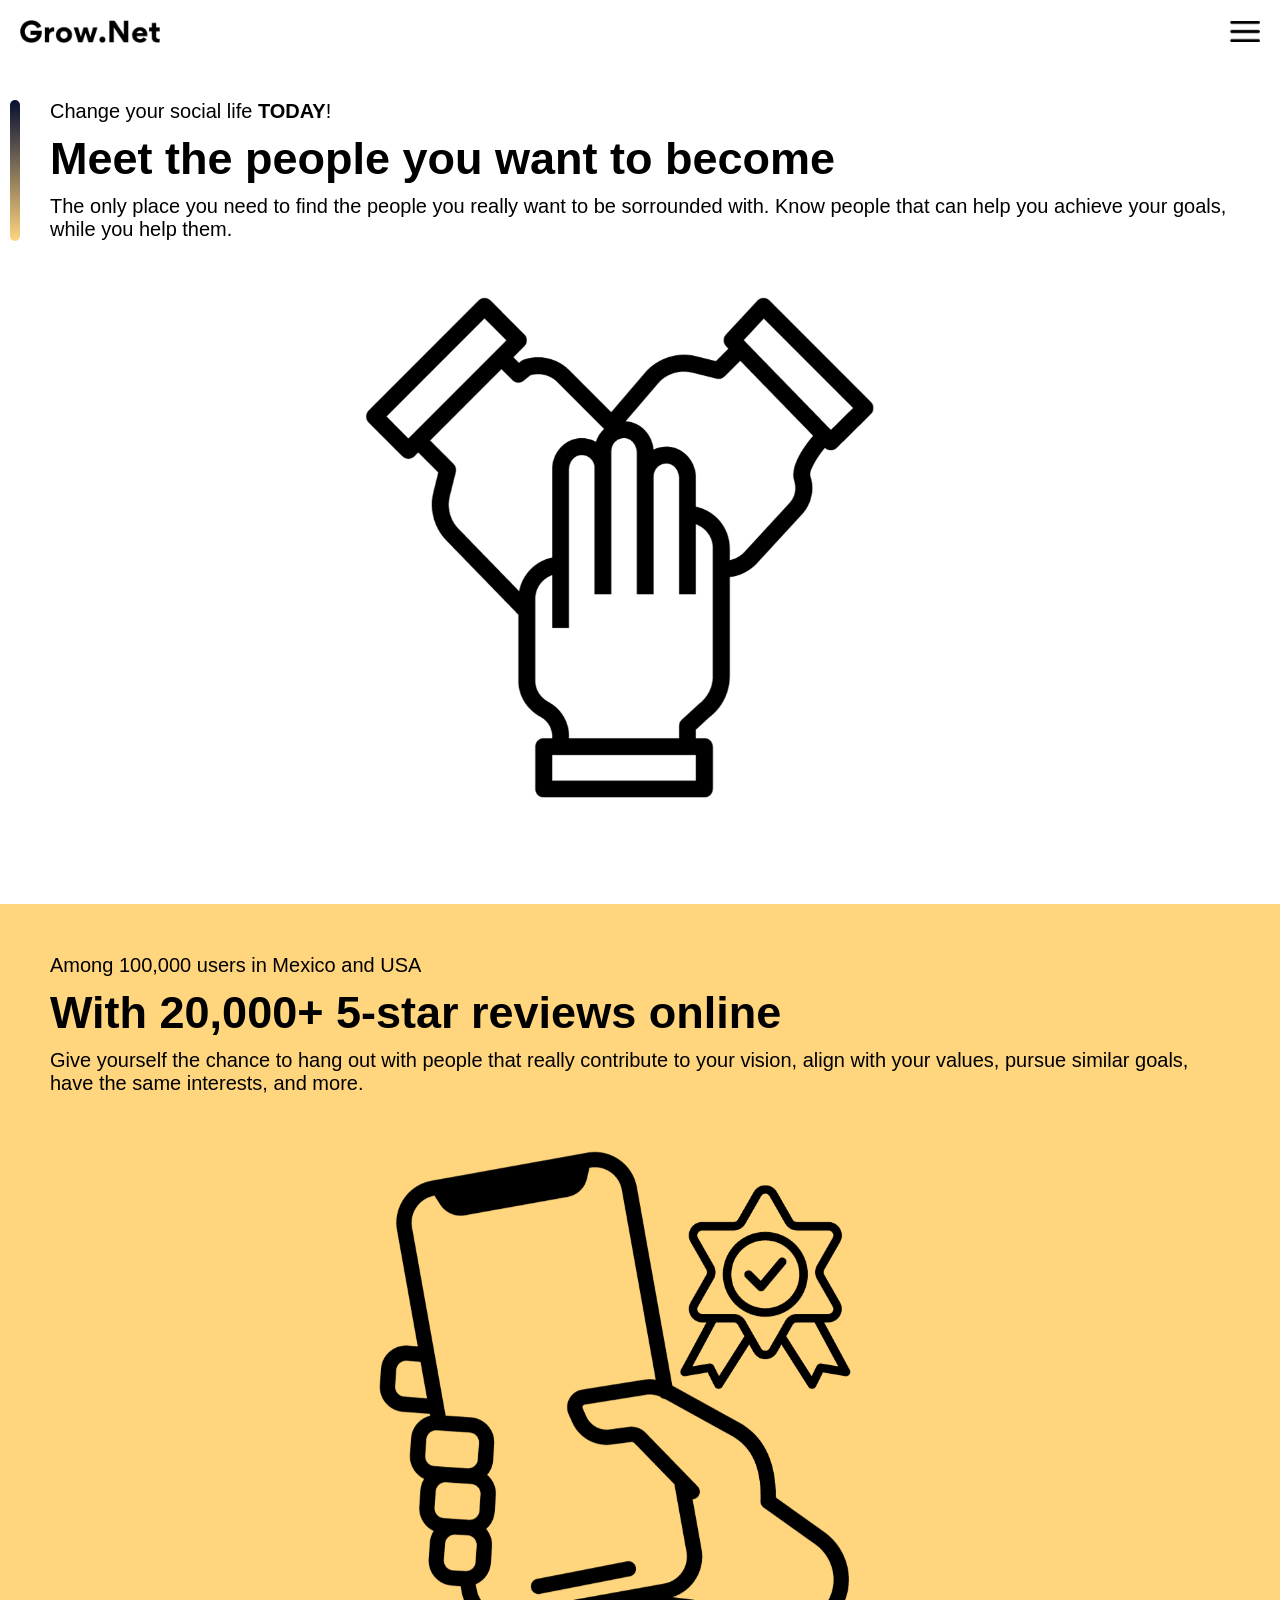
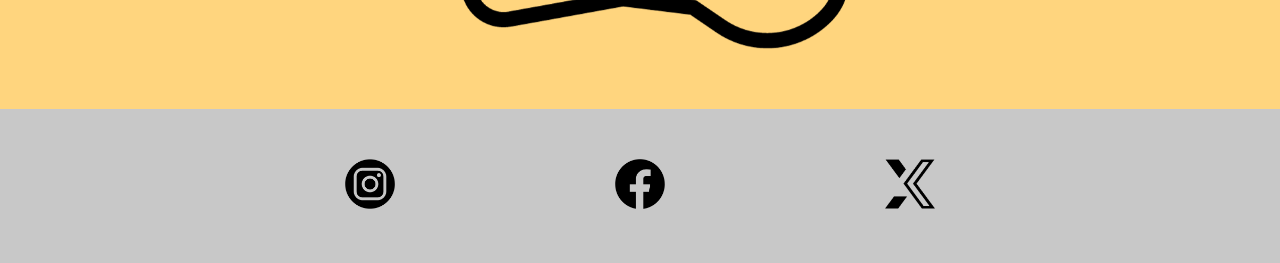
<file: LandingV2.html>
<!DOCTYPE html>
<html lang="en">
<head>
    <meta charset="UTF-8"/>
    <meta name="viewport" content="width=device-width, initial-scale=1.0"/>
    <title>Grow.Net app</title>
    <link rel="stylesheet" href="LandingStyleV2.css"/>
</head>
<body>
    <div class="container">
        <div id="navbar">
            <img src="fotos/24.png" id="logo">
            <nav>
                <ul id="menuList">
                    <li><a href="">Pricing</a></li>
                    <li><a href="">Clients</a></li>
                    <li><a href="">About us</a></li>
                    <li><a href="">Contact</a></li>
                </ul>
            </nav>
            <img src="fotos/23.png" id="menu-icon" onclick="togglemenu()">
        </div>
        <div id="smoke" onclick="togglemenu()"></div>
        <div class="row">
             <div class="col-1">
                <a href=""><p>Change your social life <b>TODAY</b>!</p></a>
                <h2>Meet the people you want to become</h2>
                <p>
                The only place you need to find the people you really want to be sorrounded with.
                Know people that can help you achieve your goals, while you help them.
                </p>
            </div>
            <div class="col-2">
                <img src="fotos/21.png" class="img-1">
            </div>
        </div>
        <div class="row2">
            <div class="col-1-2">
                <img src="fotos/17.png" class="img-1">
            </div>
            <div class="col-2-2">
                <p>Among 100,000 users in Mexico and USA</p>
                <h2>With 20,000+ 5-star reviews online</h2>
                <p>
                    Give yourself the chance to hang out with people that really contribute to your vision,
                    align with your values, pursue similar goals, have the same interests, and more.
                </p>
            </div>
        </div>
        <div id="bottom">
            <div class="bspace-1">
                <a href=""><img src="fotos/25.png"></a>
                <a href=""><img src="fotos/26.png"></a>
                <a href=""><img src="fotos/27.png"></a>
            </div>
        </div>
    </div>
    <script>
        var menuList = document.getElementById("menuList");
        var navbar = document.getElementById("navbar");

        menuList.style.maxHeight = "0px";

        function togglemenu(){
            if (menuList.style.maxHeight === "0px")
                {
                    menuList.style.maxHeight = "130px";
                    smoke.style.opacity = "1";
                    smoke.style.left = "0px"
                }
            else 
                {
                    menuList.style.maxHeight = "0px";
                    smoke.style.opacity = "0";
                    smoke.style.left = "-9999px"
                }
        }

        // Add an event listener for the scroll event
        window.addEventListener("scroll", function() {
            // Calculate 90% of the window height
            var scrollThreshold = window.innerHeight * 0.9;

            // Check if the scroll position is greater than or equal to 90% of the window height
            if (window.scrollY >= scrollThreshold) {
                // Add a class to change background color
                navbar.classList.add("scrolled");
                menuList.classList.add("scrolled");
            } 
            else {
                // Remove the class if scroll position is less than 90% of the window height
                navbar.classList.remove("scrolled");
                menuList.classList.remove("scrolled");
            }
        });
    </script>
</body>
</html>
</file>
<file: LandingStyleV2.css>
* {
    margin: 0;
    padding: 0;
    font-family: Helvetica, Arial, sans-serif;
}

.container {
    width: 100%;
    height: 100%;
    padding: 0;
    box-sizing: border-box;
    overflow: hidden;
}

#navbar {
    width: 100%;
    display: flex;
    align-items: center;
    background-color: rgb(255, 255, 255);
    position: fixed;
    z-index: 4;
}

#navbar.scrolled {
    background-color: rgb(255, 213, 126);
    transition: background-color 0.5s ease;
}


#logo {
    width: 140px;
    cursor: pointer;
    padding: 20px;
}

#menu-icon {
    width: 30px;
    cursor: pointer;
    display: none;
    padding: 20px;
}

nav {
    flex: 1;
    text-align: right;
    padding-bottom: 20px;
}

nav ul li {
    list-style: none;
    display: inline-block;
    margin-right: 30px;  
}

nav ul li a {
    text-decoration: none;
    font-size: 18px;
    color: rgb(0, 0, 0);
}

nav ul li a:hover {
    text-decoration: underline;
}

.row {
    display: flex;
    justify-content: space-between;
    align-items: center;
    height: 100vh;
}

.col-1 {
    flex-basis: 60%;
    position: relative;
    margin: 0 50px;
}


.col-1 a {
    text-decoration: none;
    color: rgb(0, 0, 0);
}

.col-1 a:hover {
    text-decoration: underline;
}

.col-1 h2 {
    font-size: 45px;
    margin: 10px 0;
}

.col-1 p {
    font-size: 20px;
    font-weight: 300;
}

.col-1::after {
    content: '';
    background: linear-gradient(rgb(6, 15, 51), rgb(255, 213, 126));
    width: 10px;
    height: 100%;
    position: absolute;
    left: -40px;
    top: 0px;
    border-radius: 30px;
}

.col-2 {
    position: relative;
    flex-basis: 40%;
    display: flex;
    align-items: center;
    margin-right: 40px;
}

.col-2 .img-1 {
    width: 100%;
}

.row2 {
    display: flex;
    justify-content: space-between;
    align-items: center;
    padding: 50px;
    background-color: rgb(255, 213, 126);
    height: 100vh;
}

.col-1-2 {
    flex-basis: 40%;
    margin-right: 50px;
    position: relative;
}

.col-1-2 img{
    width: 100%;
    position: relative;
}

.col-2-2 {
    flex-basis: 60%;
    position: relative;
}

.col-2-2 p {
    font-size: 20px;
    font-weight: 300;
}


.col-2-2 h2 {
    font-size: 45px;
    margin: 10px 0;
}

#bottom {
    display: flex;
    justify-content: center;
    flex-basis: 100%;
    background-color: rgb(200, 200, 200);
    padding: 50px;
    overflow: hidden;
}

.bspace-1 {
    display: flex;
    justify-content: space-between;
    width: 50%;
}

#bottom img{
    width: 50px;
    height: 50px;
}

#smoke {
    position: fixed;
    left: 0;
    height: 100vh;
    width: 100vw;
    background: rgba(0, 0, 0, .5);
    z-index: 1;
    opacity: 0;
    transition: opacity .5s;
    left: -9999px;
}



@media only screen and (max-width: 1300px) {
    nav ul {
        width: 100%;
        background-color:rgb(255, 255, 255);
        position: absolute;
        top: 60px;
        right: 0;
        z-index: 2;
        overflow: hidden;
    }

    #menuList.scrolled {
        background-color: rgb(255, 213, 126);
    }

    nav ul li {
        display: block;
        margin-top: 10px;
        margin-bottom: 10px;
    }

    #menu-icon {
        display: block;
    }

    #menuList{
        transition: .5s ;
    }

    .row {
        flex-direction: column;
        height: 100%;
        margin: 100px 0;
    }

    .col-1 {
        flex-basis: 100%;
        align-items: center;
    }

    .col-2 {
        width: 40%;
        flex-basis: 100%;
        margin-top: 50px;
    }

    .row2 { 
        flex-direction: column-reverse;
        height: 100%;
        margin-top: 100px;
        overflow: hidden;
    }

    .col-1-2 {
        flex-basis: 100%;
        align-items: center;
        width: 40%;
    }

    .col-2-2 {
        flex-basis: 100%;
        padding-bottom: 50px;
    }
}
</file>
